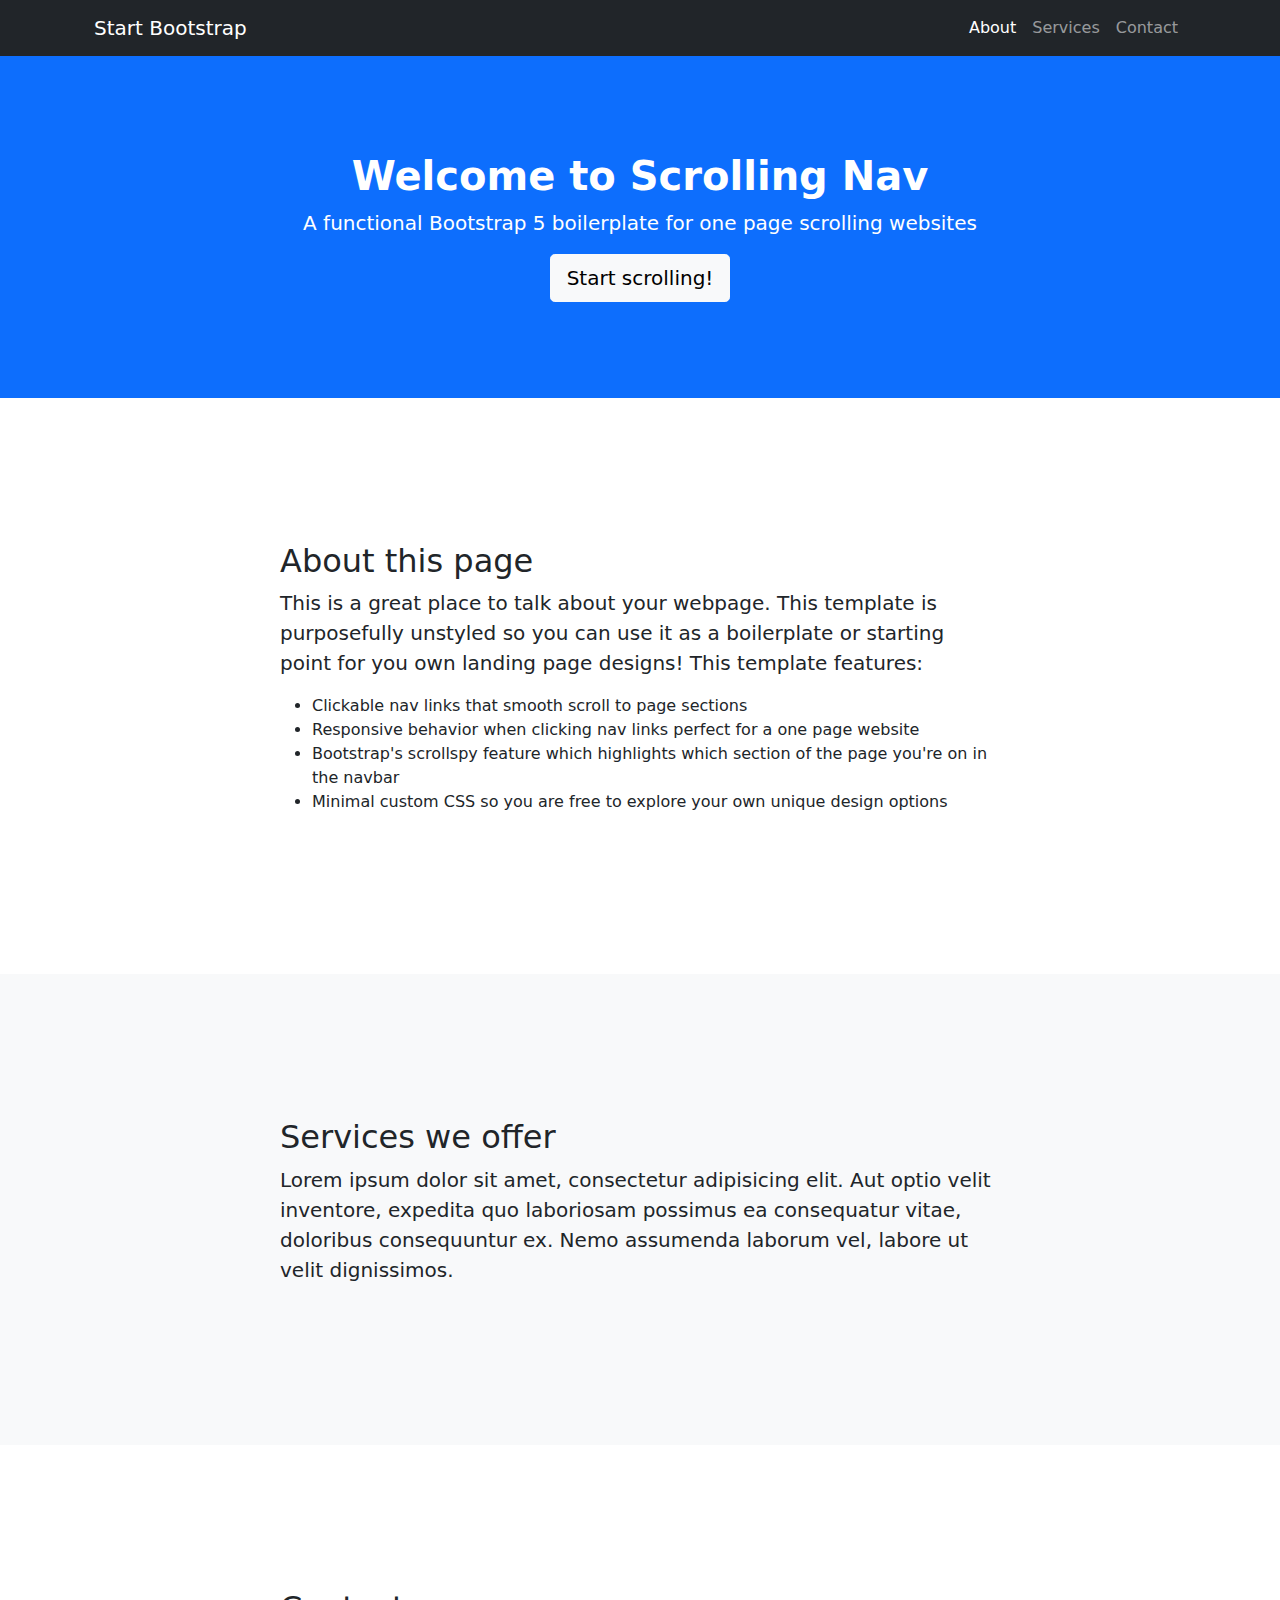
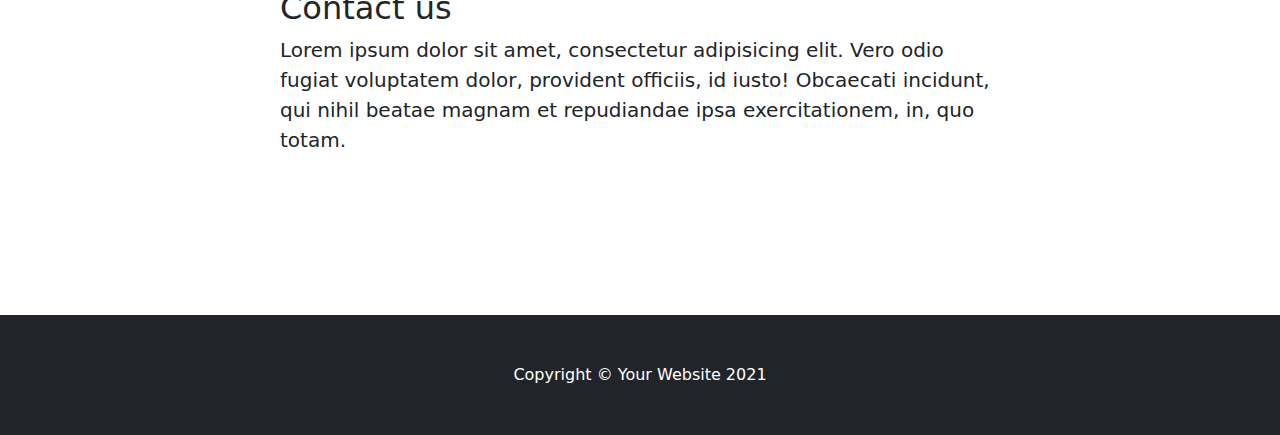
<file: static/index.html>
<!DOCTYPE html>
<html lang="en">
    <head>
        <meta charset="utf-8" />
        <meta name="viewport" content="width=device-width, initial-scale=1, shrink-to-fit=no" />
        <meta name="description" content="" />
        <meta name="author" content="" />
        <title>Scrolling Nav - Start Bootstrap Template</title>
        <link rel="icon" type="image/x-icon" href="assets/favicon.ico" />
        <!-- Core theme CSS (includes Bootstrap)-->
        <link href="css/styles.css" rel="stylesheet" />
    </head>
    <body id="page-top">
        <!-- Navigation-->
        <nav class="navbar navbar-expand-lg navbar-dark bg-dark fixed-top" id="mainNav">
            <div class="container px-4">
                <a class="navbar-brand" href="#page-top">Start Bootstrap</a>
                <button class="navbar-toggler" type="button" data-bs-toggle="collapse" data-bs-target="#navbarResponsive" aria-controls="navbarResponsive" aria-expanded="false" aria-label="Toggle navigation"><span class="navbar-toggler-icon"></span></button>
                <div class="collapse navbar-collapse" id="navbarResponsive">
                    <ul class="navbar-nav ms-auto">
                        <li class="nav-item"><a class="nav-link" href="#about">About</a></li>
                        <li class="nav-item"><a class="nav-link" href="#services">Services</a></li>
                        <li class="nav-item"><a class="nav-link" href="#contact">Contact</a></li>
                    </ul>
                </div>
            </div>
        </nav>
        <!-- Header-->
        <header class="bg-primary bg-gradient text-white">
            <div class="container px-4 text-center">
                <h1 class="fw-bolder">Welcome to Scrolling Nav</h1>
                <p class="lead">A functional Bootstrap 5 boilerplate for one page scrolling websites</p>
                <a class="btn btn-lg btn-light" href="#about">Start scrolling!</a>
            </div>
        </header>
        <!-- About section-->
        <section id="about">
            <div class="container px-4">
                <div class="row gx-4 justify-content-center">
                    <div class="col-lg-8">
                        <h2>About this page</h2>
                        <p class="lead">This is a great place to talk about your webpage. This template is purposefully unstyled so you can use it as a boilerplate or starting point for you own landing page designs! This template features:</p>
                        <ul>
                            <li>Clickable nav links that smooth scroll to page sections</li>
                            <li>Responsive behavior when clicking nav links perfect for a one page website</li>
                            <li>Bootstrap's scrollspy feature which highlights which section of the page you're on in the navbar</li>
                            <li>Minimal custom CSS so you are free to explore your own unique design options</li>
                        </ul>
                    </div>
                </div>
            </div>
        </section>
        <!-- Services section-->
        <section class="bg-light" id="services">
            <div class="container px-4">
                <div class="row gx-4 justify-content-center">
                    <div class="col-lg-8">
                        <h2>Services we offer</h2>
                        <p class="lead">Lorem ipsum dolor sit amet, consectetur adipisicing elit. Aut optio velit inventore, expedita quo laboriosam possimus ea consequatur vitae, doloribus consequuntur ex. Nemo assumenda laborum vel, labore ut velit dignissimos.</p>
                    </div>
                </div>
            </div>
        </section>
        <!-- Contact section-->
        <section id="contact">
            <div class="container px-4">
                <div class="row gx-4 justify-content-center">
                    <div class="col-lg-8">
                        <h2>Contact us</h2>
                        <p class="lead">Lorem ipsum dolor sit amet, consectetur adipisicing elit. Vero odio fugiat voluptatem dolor, provident officiis, id iusto! Obcaecati incidunt, qui nihil beatae magnam et repudiandae ipsa exercitationem, in, quo totam.</p>
                    </div>
                </div>
            </div>
        </section>
        <!-- Footer-->
        <footer class="py-5 bg-dark">
            <div class="container px-4"><p class="m-0 text-center text-white">Copyright &copy; Your Website 2021</p></div>
        </footer>
        <!-- Bootstrap core JS-->
        <script src="https://cdn.jsdelivr.net/npm/bootstrap@5.0.1/dist/js/bootstrap.bundle.min.js"></script>
        <!-- Core theme JS-->
        <script src="js/scripts.js"></script>
    </body>
</html>
</file>
